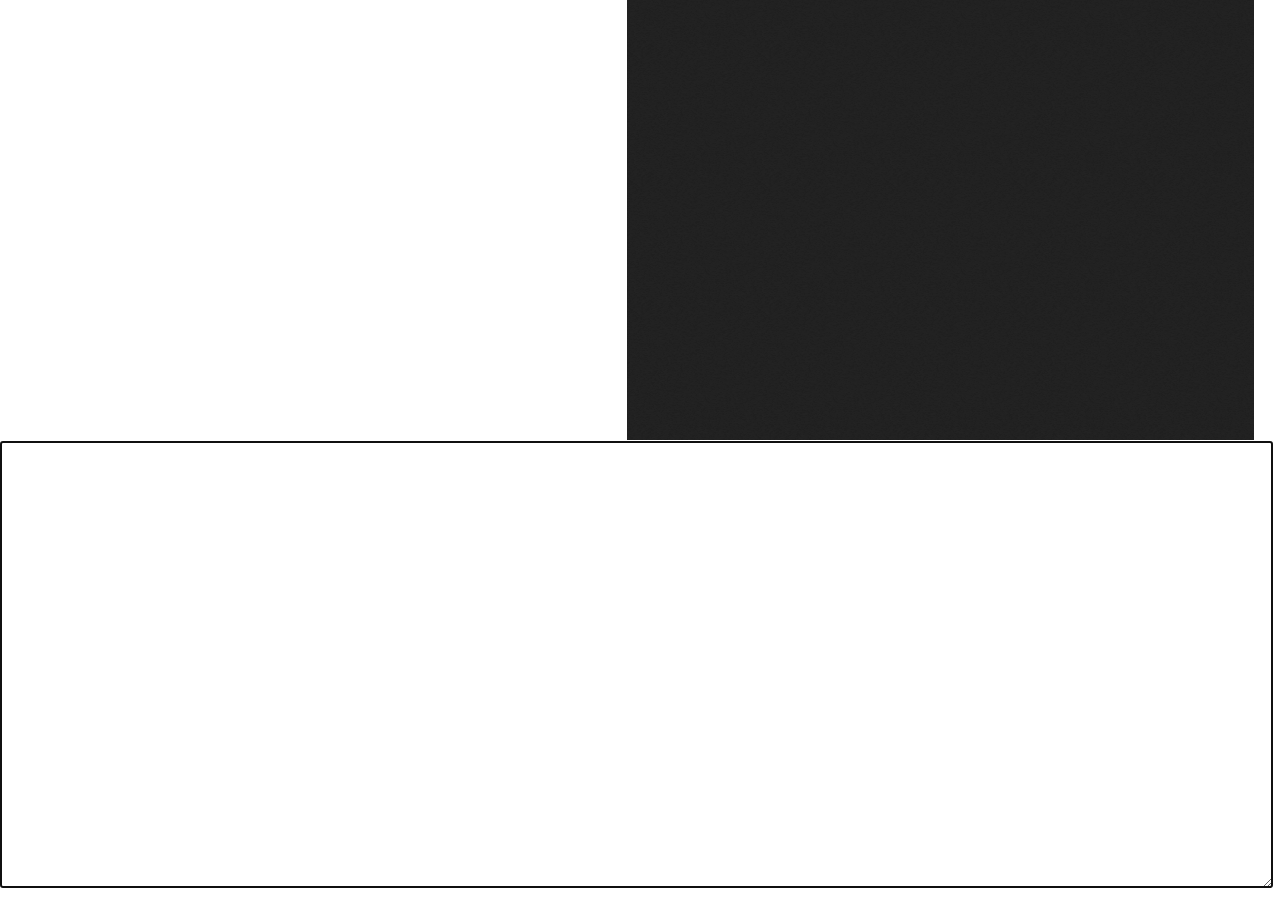
<file: index.html>
<!DOCTYPE html>
<html>
<head>
  <meta charset="utf-8">
  <title>IDE : Jons idé</title>
  <link rel="stylesheet" href="styles/style.css">
</head>
<body>
  <canvas></canvas><code></code>
  <textarea spellcheck="false" autofocus="true"></textarea>
  <script src="js/main.js"></script>
</body>
</html>
</file>
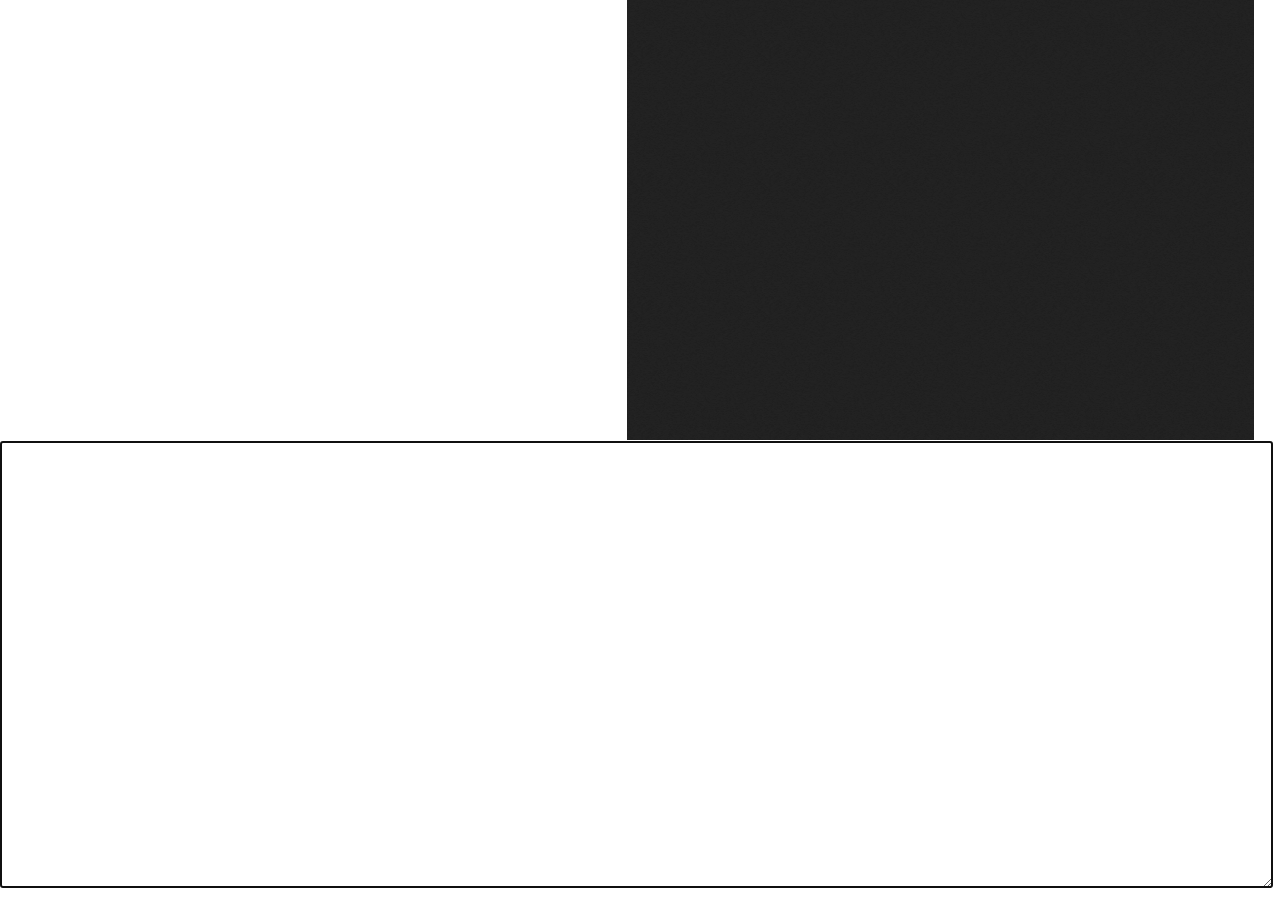
<file: ide.html>
<!DOCTYPE html>
<html>
<head>
  <meta charset="utf-8">
  <title>IDE : Jons idé</title>
  <link rel="stylesheet" href="style.css">
</head>
<body>
  <canvas></canvas><code></code>
  <textarea spellcheck="false" autofocus="true"></textarea>
  <script src="main.js"></script>
</body>
</html>
</file>
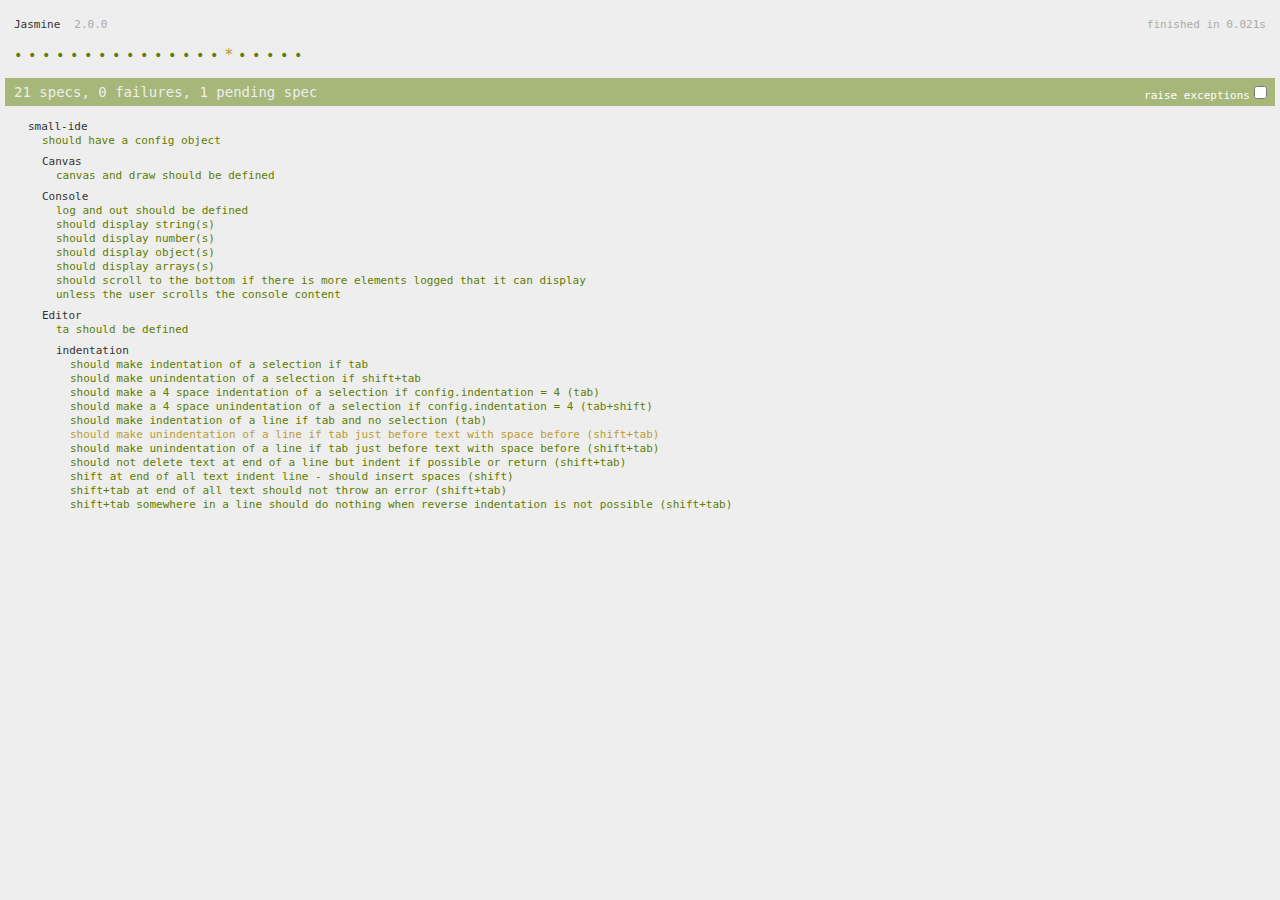
<file: test/test.html>
<!DOCTYPE html>
<html>
<head>
  <meta charset="utf-8">
  <title>small-ide integration tests</title>
  <script type="text/javascript" src="lib/jasmine-2.0.0/jasmine.js"></script>
  <script type="text/javascript" src="lib/jasmine-2.0.0/jasmine-html.js"></script>
  <script type="text/javascript" src="lib/jasmine-2.0.0/boot.js"></script>
  <link rel="shortcut icon" type="image/png" href="lib/jasmine-2.0.0/jasmine_favicon.png">
  <link rel="stylesheet" type="text/css" href="lib/jasmine-2.0.0/jasmine.css">
  <style>
    canvas, code {
      visibility: hidden;
    }
    textarea { /*KLUDGE: in IE setSelectionRange() does nothing if textarea is hidden */
      position: absolute;
      left: -200px;
    }
    code {
      height: 50px;
      display: block;
      overflow: auto;
      /* UNCOMMENT BELOW AND out.clear(); IN TEST, TO SEE ACTUAL OUTPUT
      z-index: 10;
      float: left;
      width: 200px;*/
    }
    .html-reporter {
      margin-top: -205px; /*KLUDGE: minus body margin, canvas height, code height */
    }
  </style>
</head>
<body>
<!-- fixture -->
  <canvas></canvas><code></code>
  <textarea spellcheck="false" autofocus="true"></textarea>
<!-- /fixture -->
  <script src="../js/main.js" charset="utf-8"></script>
  <script src="lib/happen.js"></script>
  <script src="small-ide.test.js"></script>
</body>
</html>
</file>
<file: styles/style.css>
body {
  font: 62.5% Verdana, Arial, sans-serif;
  width: 100%;
  height: 100%;
  position: absolute;
  margin: 0;
}
canvas, textarea, code {
  width: 99%;
  height:49%;
}
canvas, code {
  width: 49%;
  margin:0;
  float:left;
}
code {
  color: #fff;
  font-size: 1.4rem;
  overflow: auto;
  background: url(../images/darknoise.png) fixed;
}
  span {
    padding-left: .4rem;
    -webkit-transition: color 1s;
    transition: color 1s;
  }
  .num {
    color: hsl(257, 100%, 70%);/*blue*/
  }
  .obj, .true {
    color: hsl(117, 100%, 50%);/*green*/
  }
  .false {
    color: hsl(0, 100%, 56%); /*red*/
  }
</file>
<file: style.css>
body {
  font: 62.5% Verdana, Arial, sans-serif;
  width: 100%;
  height: 100%;
  position: absolute;
  margin: 0;
}
canvas, textarea, code {
  width: 99%;
  height:49%;
}
canvas, code {
  width: 49%;
  margin:0;
  float:left;
}
code {
  color: #fff;
  font-size: 1.4rem;
  overflow: auto;
  background: url(darknoise.png) fixed;
}
  span {
    padding-left: .4rem;
    -webkit-transition: color 1s;
    transition: color 1s;
  }
  .num {
    color: hsl(257, 100%, 70%);/*blue*/
  }
  .obj, .true {
    color: hsl(117, 100%, 50%);/*green*/
  }
  .false {
    color: hsl(0, 100%, 56%); /*red*/
  }
</file>
<file: test/lib/jasmine-2.0.0/jasmine.css>
body { background-color: #eeeeee; padding: 0; margin: 5px; overflow-y: scroll; }

.html-reporter { font-size: 11px; font-family: Monaco, "Lucida Console", monospace; line-height: 14px; color: #333333; }
.html-reporter a { text-decoration: none; }
.html-reporter a:hover { text-decoration: underline; }
.html-reporter p, .html-reporter h1, .html-reporter h2, .html-reporter h3, .html-reporter h4, .html-reporter h5, .html-reporter h6 { margin: 0; line-height: 14px; }
.html-reporter .banner, .html-reporter .symbol-summary, .html-reporter .summary, .html-reporter .result-message, .html-reporter .spec .description, .html-reporter .spec-detail .description, .html-reporter .alert .bar, .html-reporter .stack-trace { padding-left: 9px; padding-right: 9px; }
.html-reporter .banner .version { margin-left: 14px; }
.html-reporter #jasmine_content { position: fixed; right: 100%; }
.html-reporter .version { color: #aaaaaa; }
.html-reporter .banner { margin-top: 14px; }
.html-reporter .duration { color: #aaaaaa; float: right; }
.html-reporter .symbol-summary { overflow: hidden; *zoom: 1; margin: 14px 0; }
.html-reporter .symbol-summary li { display: inline-block; height: 8px; width: 14px; font-size: 16px; }
.html-reporter .symbol-summary li.passed { font-size: 14px; }
.html-reporter .symbol-summary li.passed:before { color: #5e7d00; content: "\02022"; }
.html-reporter .symbol-summary li.failed { line-height: 9px; }
.html-reporter .symbol-summary li.failed:before { color: #b03911; content: "x"; font-weight: bold; margin-left: -1px; }
.html-reporter .symbol-summary li.disabled { font-size: 14px; }
.html-reporter .symbol-summary li.disabled:before { color: #bababa; content: "\02022"; }
.html-reporter .symbol-summary li.pending { line-height: 17px; }
.html-reporter .symbol-summary li.pending:before { color: #ba9d37; content: "*"; }
.html-reporter .exceptions { color: #fff; float: right; margin-top: 5px; margin-right: 5px; }
.html-reporter .bar { line-height: 28px; font-size: 14px; display: block; color: #eee; }
.html-reporter .bar.failed { background-color: #b03911; }
.html-reporter .bar.passed { background-color: #a6b779; }
.html-reporter .bar.skipped { background-color: #bababa; }
.html-reporter .bar.menu { background-color: #fff; color: #aaaaaa; }
.html-reporter .bar.menu a { color: #333333; }
.html-reporter .bar a { color: white; }
.html-reporter.spec-list .bar.menu.failure-list, .html-reporter.spec-list .results .failures { display: none; }
.html-reporter.failure-list .bar.menu.spec-list, .html-reporter.failure-list .summary { display: none; }
.html-reporter .running-alert { background-color: #666666; }
.html-reporter .results { margin-top: 14px; }
.html-reporter.showDetails .summaryMenuItem { font-weight: normal; text-decoration: inherit; }
.html-reporter.showDetails .summaryMenuItem:hover { text-decoration: underline; }
.html-reporter.showDetails .detailsMenuItem { font-weight: bold; text-decoration: underline; }
.html-reporter.showDetails .summary { display: none; }
.html-reporter.showDetails #details { display: block; }
.html-reporter .summaryMenuItem { font-weight: bold; text-decoration: underline; }
.html-reporter .summary { margin-top: 14px; }
.html-reporter .summary ul { list-style-type: none; margin-left: 14px; padding-top: 0; padding-left: 0; }
.html-reporter .summary ul.suite { margin-top: 7px; margin-bottom: 7px; }
.html-reporter .summary li.passed a { color: #5e7d00; }
.html-reporter .summary li.failed a { color: #b03911; }
.html-reporter .summary li.pending a { color: #ba9d37; }
.html-reporter .description + .suite { margin-top: 0; }
.html-reporter .suite { margin-top: 14px; }
.html-reporter .suite a { color: #333333; }
.html-reporter .failures .spec-detail { margin-bottom: 28px; }
.html-reporter .failures .spec-detail .description { background-color: #b03911; }
.html-reporter .failures .spec-detail .description a { color: white; }
.html-reporter .result-message { padding-top: 14px; color: #333333; white-space: pre; }
.html-reporter .result-message span.result { display: block; }
.html-reporter .stack-trace { margin: 5px 0 0 0; max-height: 224px; overflow: auto; line-height: 18px; color: #666666; border: 1px solid #ddd; background: white; white-space: pre; }
</file>
